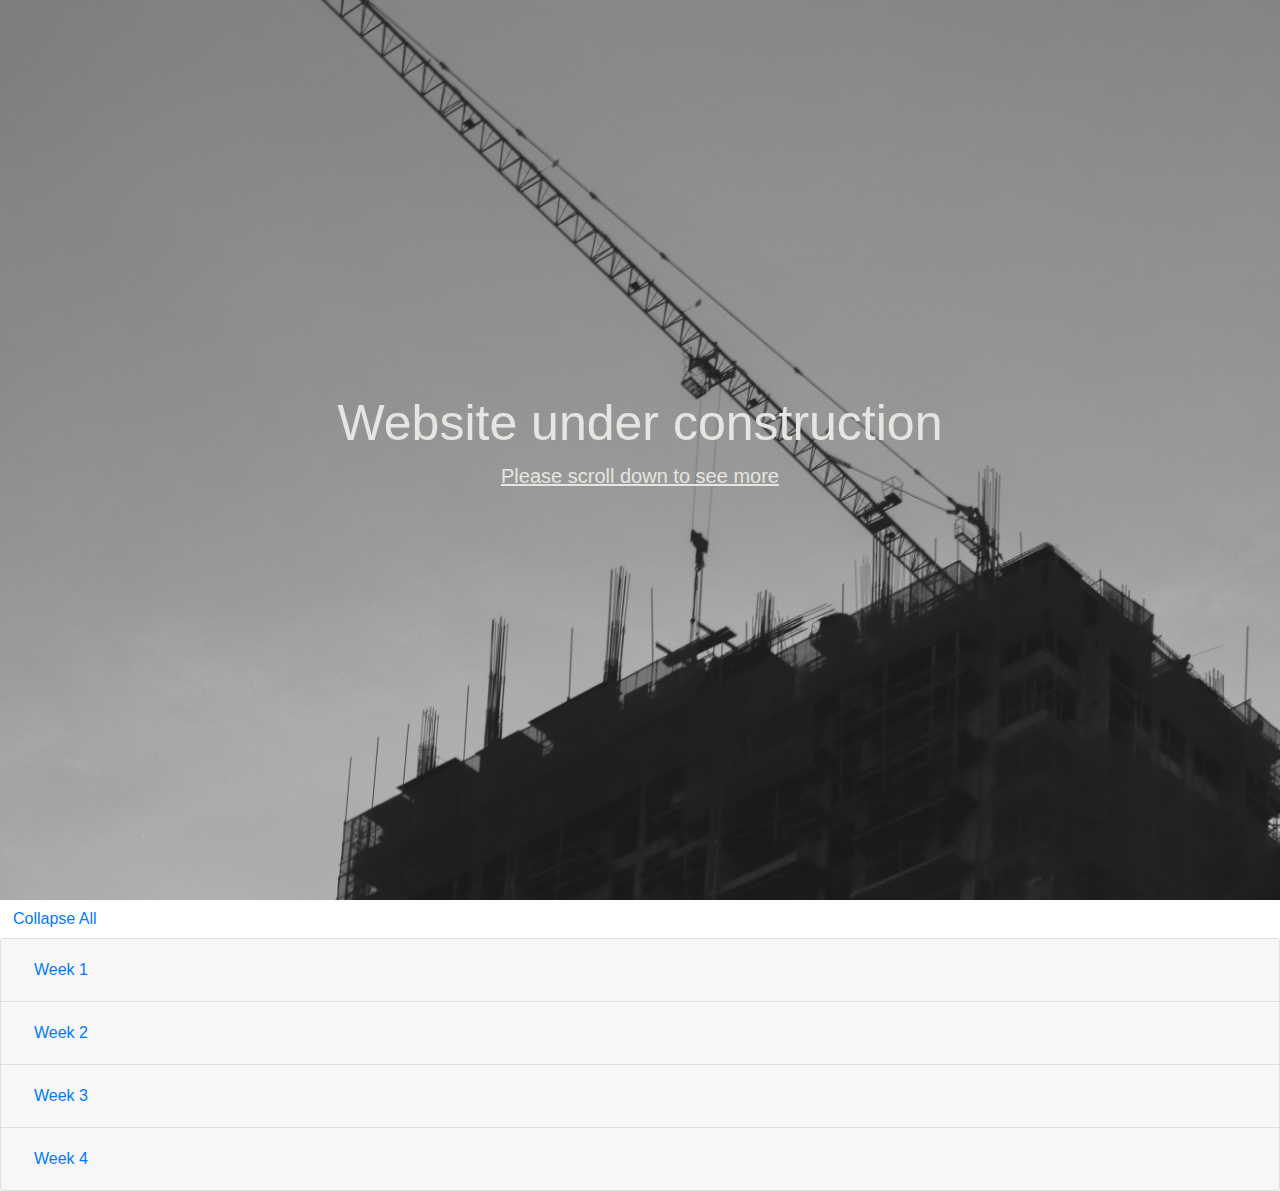
<file: index.html>
<!DOCTYPE html>
<html lang="en">
<head>
    <meta charset="UTF-8">
    <meta name="viewport" content="width=device-width, initial-scale=1.0">
    <meta http-equiv="X-UA-Compatible" content="ie=edge">
    <link rel="stylesheet" href="css/main.css">
    <title>CSE 405</title>

    <script src="https://code.jquery.com/jquery-3.3.1.slim.min.js" integrity="sha384-q8i/X+965DzO0rT7abK41JStQIAqVgRVzpbzo5smXKp4YfRvH+8abtTE1Pi6jizo" crossorigin="anonymous"></script>
<script src="https://cdnjs.cloudflare.com/ajax/libs/popper.js/1.14.7/umd/popper.min.js" integrity="sha384-UO2eT0CpHqdSJQ6hJty5KVphtPhzWj9WO1clHTMGa3JDZwrnQq4sF86dIHNDz0W1" crossorigin="anonymous"></script>
<script src="https://stackpath.bootstrapcdn.com/bootstrap/4.3.1/js/bootstrap.min.js" integrity="sha384-JjSmVgyd0p3pXB1rRibZUAYoIIy6OrQ6VrjIEaFf/nJGzIxFDsf4x0xIM+B07jRM" crossorigin="anonymous"></script>

<link rel="stylesheet" href="https://stackpath.bootstrapcdn.com/bootstrap/4.3.1/css/bootstrap.min.css" integrity="sha384-ggOyR0iXCbMQv3Xipma34MD+dH/1fQ784/j6cY/iJTQUOhcWr7x9JvoRxT2MZw1T" crossorigin="anonymous">

</head>
<body>

        <header id="showcase">
                <h1>Website under construction</h1>
                <p>Please scroll down to see more</p>
                <!-- <a href="#" class="button">Read More</a> -->
          </header>
          
          
<div class="accordion" id="accordionExample">
    <button class="btn btn-link collapsed multi-collapse" type="button" data-toggle="collapse" data-target="multi-collapse" aria-expanded="True" aria-controls="collapseOne collapseTwo collapseThree collapseFour">
        Collapse All
      </button>


  <div class="card">
    <div class="card-header multi-collapse" id="headingOne">
      <h5 class="mb-0">
        <button class="btn btn-link collapsed multi-collapse" type="button" data-toggle="collapse" data-target="#collapseOne" aria-expanded="True" aria-controls="collapseOne">
          Week 1
        </button>
      </h5>
    </div>

    <div id="collapseOne" class="collapse" aria-labelledby="headingOne" data-parent="#accordionExample">
      <div class="card-body">
        More info coming soon...
      </div>
    </div>
  </div>
  <div class="card">
    <div class="card-header multi-collapse" id="headingTwo">
      <h5 class="mb-0">
        <button class="btn btn-link collapsed" type="button" data-toggle="collapse" data-target="#collapseTwo" aria-expanded="false" aria-controls="collapseTwo">
          Week 2
        </button>
      </h5>
    </div>
    <div id="collapseTwo" class="collapse" aria-labelledby="headingTwo" data-parent="#accordionExample">
      <div class="card-body">
       More Info coming soon...
      </div>
    </div>
  </div>
  <div class="card">
    <div class="card-header multi-collapse" id="headingThree">
      <h5 class="mb-0">
        <button class="btn btn-link collapsed" type="button" data-toggle="collapse" data-target="#collapseThree" aria-expanded="false" aria-controls="collapseThree">
          Week 3
        </button>
      </h5>
    </div>
    <div id="collapseThree" class="collapse" aria-labelledby="headingThree" data-parent="#accordionExample">
      <div class="card-body">
        <div class="notes">
          <h4>Notes</h4>

          <ul>
            <li>It seems that everything that we needs in order to create Websites is already out there on the internet. We need to find what just fits in the project that we are working on. Proffesor Turner created a login page from scratch, however with a simple Google search I am sure I could have found something pre-made. I would just have to twick it in order to fit into the template of what I am working on.</li>
          </ul>
        </div>
        <div class="research">
          <h4>Research</h4>
          <ul>
            <li>I am learning AJAX and BOOTSTRAP. AJAX is not really something that has taken me time to learn. It is basically a way for developers to communicate, just with like plain English but it has it limitaions and a really specific format that I should follow. </li>
            <li>These are the websites and videos that I used in order to learn more about AJAX: <a href="https://skillcrush.com/2018/04/26/what-is-ajax/">AJAX, </a>, <a href="https://www.w3schools.com/whatis/whatis_ajax.asp">AJAX, </a>, <a href="https://www.youtube.com/watch?v=82hnvUYY6QA">Video.</a> 
              It is used to retrive and send data from a server at the same time without interfering with the Website's Template.</li>
          </ul>
        </div>
      </div>
    </div>
  </div>
  

  <div class="card">
    <div class="card-header multi-collapse" id="headingFour">
      <h5 class="mb-0">
        <button class="btn btn-link collapsed" type="button" data-toggle="collapse" data-target="#collapseFour" aria-expanded="false" aria-controls="collapseFour">
          Week 4
        </button>
      </h5>
    </div>
    <div id="collapseFour" class="collapse" aria-labelledby="headingFour" data-parent="#accordionExample">
      <div class="card-body">
       <div class="notes">
         <h4>Notes</h4>
         We cannot send to redirects after we have finished submiting a form. The browser will not know what to do. At the end of the JS we should have a module.exports = router. A module is a small portion of code that is used or rather say reused in order to make the life of the programmer easier. They export values rather than types. They usually carry functions, constructors or objects.  
       </div>
       <div class="research">
         <h4>Research</h4>
         I have been learning more about BOOTSTRAP. I can see that that it is open source. Allowing for programmers all around the globe to access it and use it in their projects to make beutiful websites, faster and efficiently. According to the official website, "Bootstrap is a free and open-source CSS framework directed at responsive, mobile-first front-end web development. It contains CSS- and JavaScript-based design templates for typography, forms, buttons, navigation and other interface components". BOOTSTRAP is does not require a lot of brain, everything is already pre-built, I just have to learn how to use it. It is important to state that it is not coding.
       </div>
      </div>
    </div>
  </div>
</div>
    
</body>
</html>
</file>
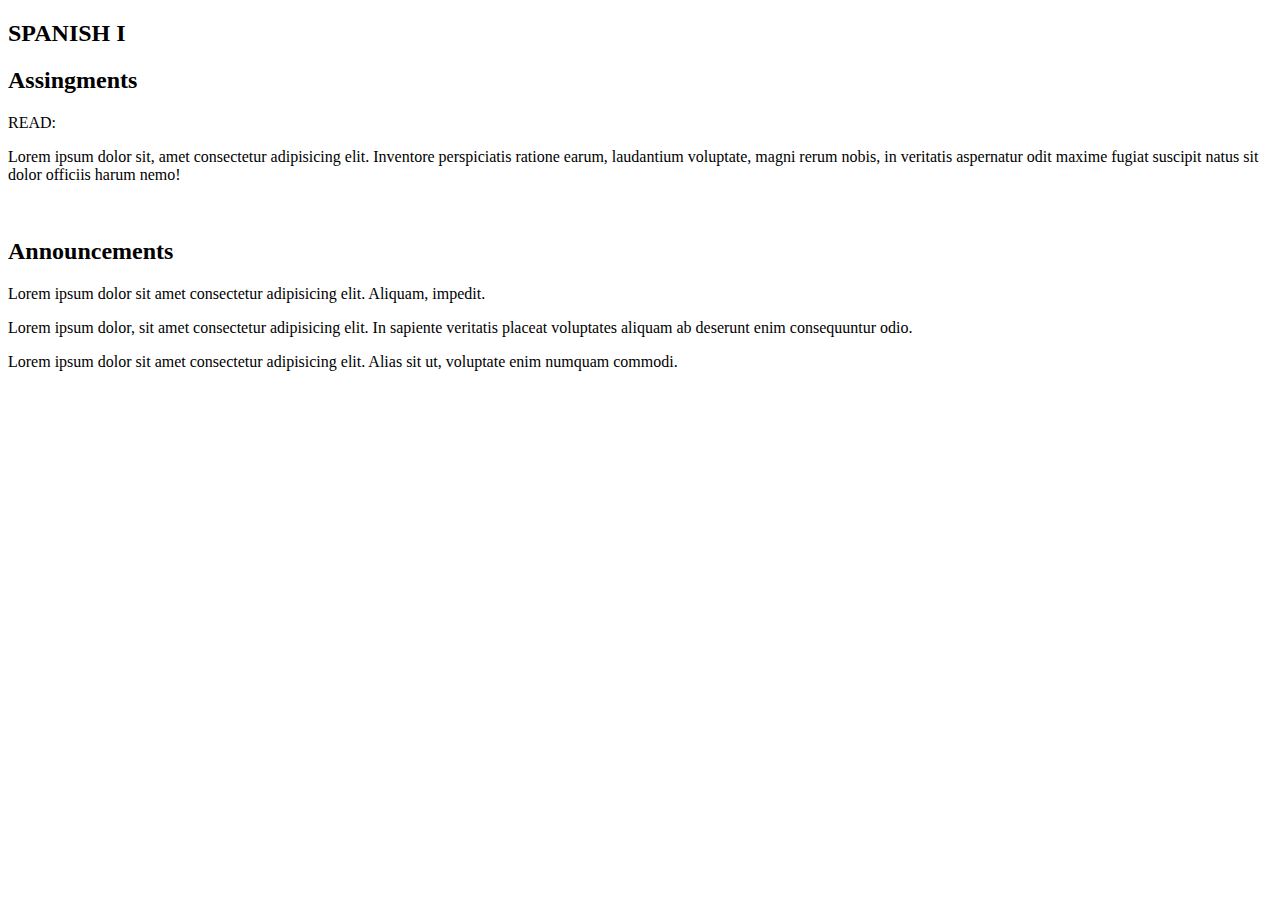
<file: jcSchool/spani.html>
<!DOCTYPE html>
<html lang="en">
<head>
    <meta charset="UTF-8">
    <meta name="viewport" content="width=device-width, initial-scale=1.0">
    <meta http-equiv="X-UA-Compatible" content="ie=edge">
    <title>Document</title>
</head>
<body>

    <header>
        <h2>SPANISH I</h2>
    </header>
    <section class="assignments">
        <h2>Assingments</h2>
        <p>READ: </p>
        <p>Lorem ipsum dolor sit, amet consectetur adipisicing elit. Inventore perspiciatis ratione earum, laudantium voluptate, magni rerum nobis, in veritatis aspernatur odit maxime fugiat suscipit natus sit dolor officiis harum nemo!</p>
        <br>

    </section>

    <section class="announcements">
        <h2>Announcements</h2>
        <p>Lorem ipsum dolor sit amet consectetur adipisicing elit. Aliquam, impedit.</p>
        <p>Lorem ipsum dolor, sit amet consectetur adipisicing elit. In sapiente veritatis placeat voluptates aliquam ab deserunt enim consequuntur odio.</p>
        <p>Lorem ipsum dolor sit amet consectetur adipisicing elit. Alias sit ut, voluptate enim numquam commodi.</p>
    </section>
</body>
</html>
</file>
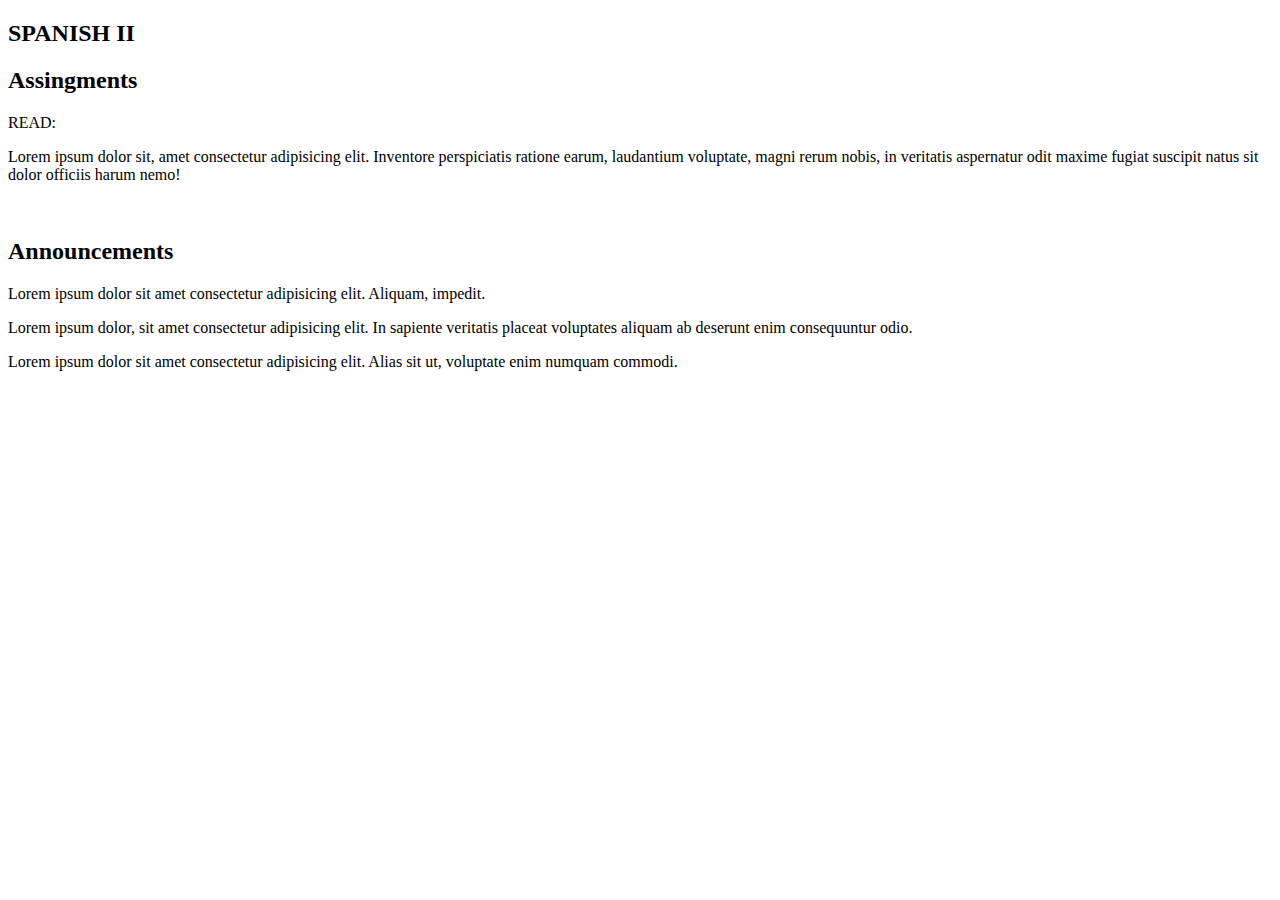
<file: jcSchool/spanii.html>
<!DOCTYPE html>
<html lang="en">
<head>
    <meta charset="UTF-8">
    <meta name="viewport" content="width=device-width, initial-scale=1.0">
    <meta http-equiv="X-UA-Compatible" content="ie=edge">
    <title>Document</title>
</head>
<body>

    <header>
        <h2>SPANISH II</h2>
    </header>
    <section class="assignments">
        <h2>Assingments</h2>
        <p>READ: </p>
        <p>Lorem ipsum dolor sit, amet consectetur adipisicing elit. Inventore perspiciatis ratione earum, laudantium voluptate, magni rerum nobis, in veritatis aspernatur odit maxime fugiat suscipit natus sit dolor officiis harum nemo!</p>
        <br>

    </section>

    <section class="announcements">
        <h2>Announcements</h2>
        <p>Lorem ipsum dolor sit amet consectetur adipisicing elit. Aliquam, impedit.</p>
        <p>Lorem ipsum dolor, sit amet consectetur adipisicing elit. In sapiente veritatis placeat voluptates aliquam ab deserunt enim consequuntur odio.</p>
        <p>Lorem ipsum dolor sit amet consectetur adipisicing elit. Alias sit ut, voluptate enim numquam commodi.</p>
    </section>
</body>
</html>
</file>
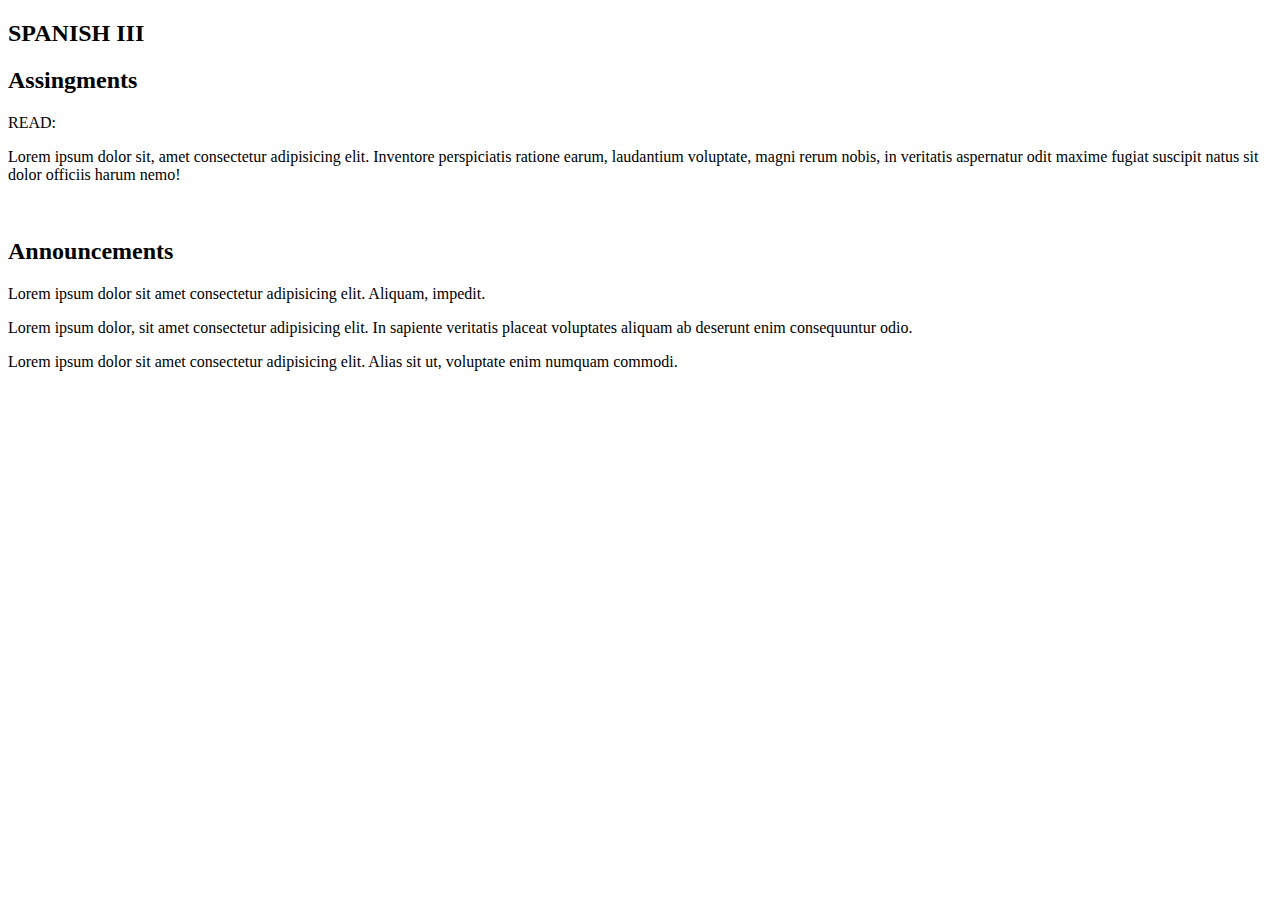
<file: jcSchool/spaniii.html>
<!DOCTYPE html>
<html lang="en">
<head>
    <meta charset="UTF-8">
    <meta name="viewport" content="width=device-width, initial-scale=1.0">
    <meta http-equiv="X-UA-Compatible" content="ie=edge">
    <title>Document</title>
</head>
<body>

    <header>
        <h2>SPANISH III</h2>
    </header>
    <section class="assignments">
        <h2>Assingments</h2>
        <p>READ: </p>
        <p>Lorem ipsum dolor sit, amet consectetur adipisicing elit. Inventore perspiciatis ratione earum, laudantium voluptate, magni rerum nobis, in veritatis aspernatur odit maxime fugiat suscipit natus sit dolor officiis harum nemo!</p>
        <br>

    </section>

    <section class="announcements">
        <h2>Announcements</h2>
        <p>Lorem ipsum dolor sit amet consectetur adipisicing elit. Aliquam, impedit.</p>
        <p>Lorem ipsum dolor, sit amet consectetur adipisicing elit. In sapiente veritatis placeat voluptates aliquam ab deserunt enim consequuntur odio.</p>
        <p>Lorem ipsum dolor sit amet consectetur adipisicing elit. Alias sit ut, voluptate enim numquam commodi.</p>
    </section>
</body>
</html>
</file>
<file: css/main.css>
*{
    margin:0;
    padding:0;
  }
  
  body{
    margin:0;
    font-family: Arial, "Helvetica Neue", Helvetica, sans-serif;
    font-size:17px;
    color:#f4f4f4;
    line-height:1.6;
  }
  
  #showcase{
    background-image:url('../construction.jpg');
    background-size:cover;
    background-position:center;
    height:100vh;
    display:flex;
    flex-direction:column;
    justify-content:center;
    align-items:center;
    text-align:center;
    padding:0 20px;
    opacity: .9;
    color:#e3e4df;
  
  }
  
  #showcase h1{
    font-size:50px;
    line-height:1.2;
  }
  
  #showcase p{
    font-size:20px;
    text-decoration: underline;
  }
  
  /* #showcase .button{
    font-size:18px;
    text-decoration:none;
    color:#926239;
    border:#926239 1px solid;
    padding:10px 20px;
    border-radius:10px;
    margin-top:20px;
  } */
  
  /* #showcase .button:hover{
    background:#926239;
    color:#fff;
  } */

  img {
    
    
  }
  
  #section-a{
    padding:20px;
    background:#926239;
    color:#fff;
    text-align:center;
  }
  
  #section-b{
    padding:20px;
    background:#f4f4f4;
    text-align:center;
  }
  
  #section-c{
    display:flex;
  }
  
  #section-c div{
    padding:20px;
  }
  
  #section-c .box-1, #section-c .box-3{
    background:#926239;
    color:#fff;
  }
  
  #section-c .box-2{
    background:#f9f9f9;
  }
</file>
